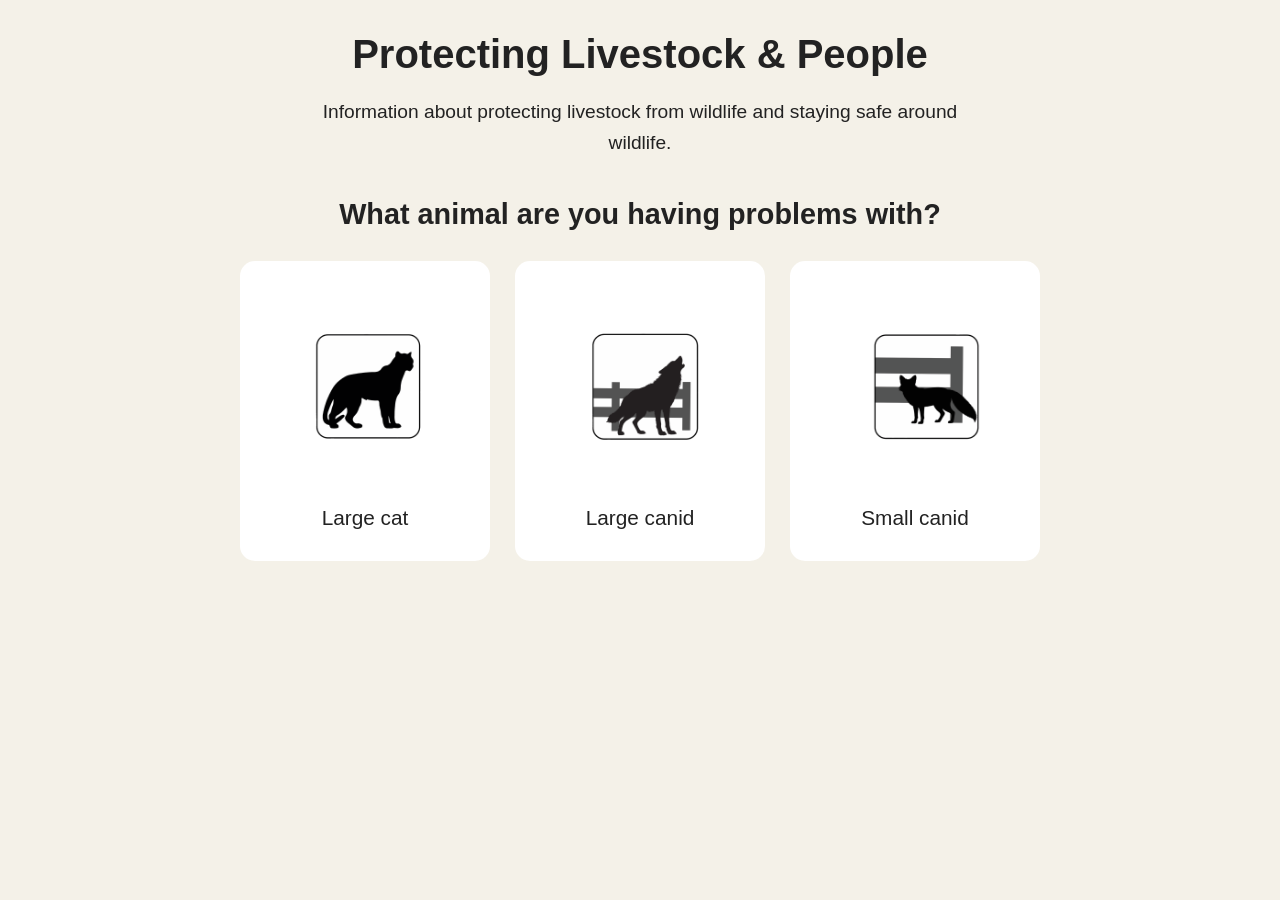
<file: index.html>
<!DOCTYPE html>
<html lang="en">

<head>
    <meta charset="UTF-8">
    <meta name="viewport" content="width=device-width, initial-scale=1.0">

    <title>Protecting Livestock & People</title>

    <link rel="stylesheet" href="style.css">
</head>

<body>

    <h1>Protecting Livestock & People</h1>

    <p>Information about protecting livestock from wildlife and staying safe around wildlife.</p>

    <h2>What animal are you having problems with?</h2>

    <div class="animal-options">

        <a href="Pages/mountain-lion.html" class="animal-button">
            <img src="Images/Mountain Lion Button Small.png" alt="Mountain lion">
            <span>Large cat</span>
        </a>

        <a href="#" class="animal-button">
            <img src="Images/Wolf Button small.png" alt="Wolf">
            <span>Large canid</span>
        </a>

        <a href="#" class="animal-button">
            <img src="Images/Fox  button small.png" alt="Fox">
            <span>Small canid</span>
        </a>

    </div>

</body>

</html>
</file>
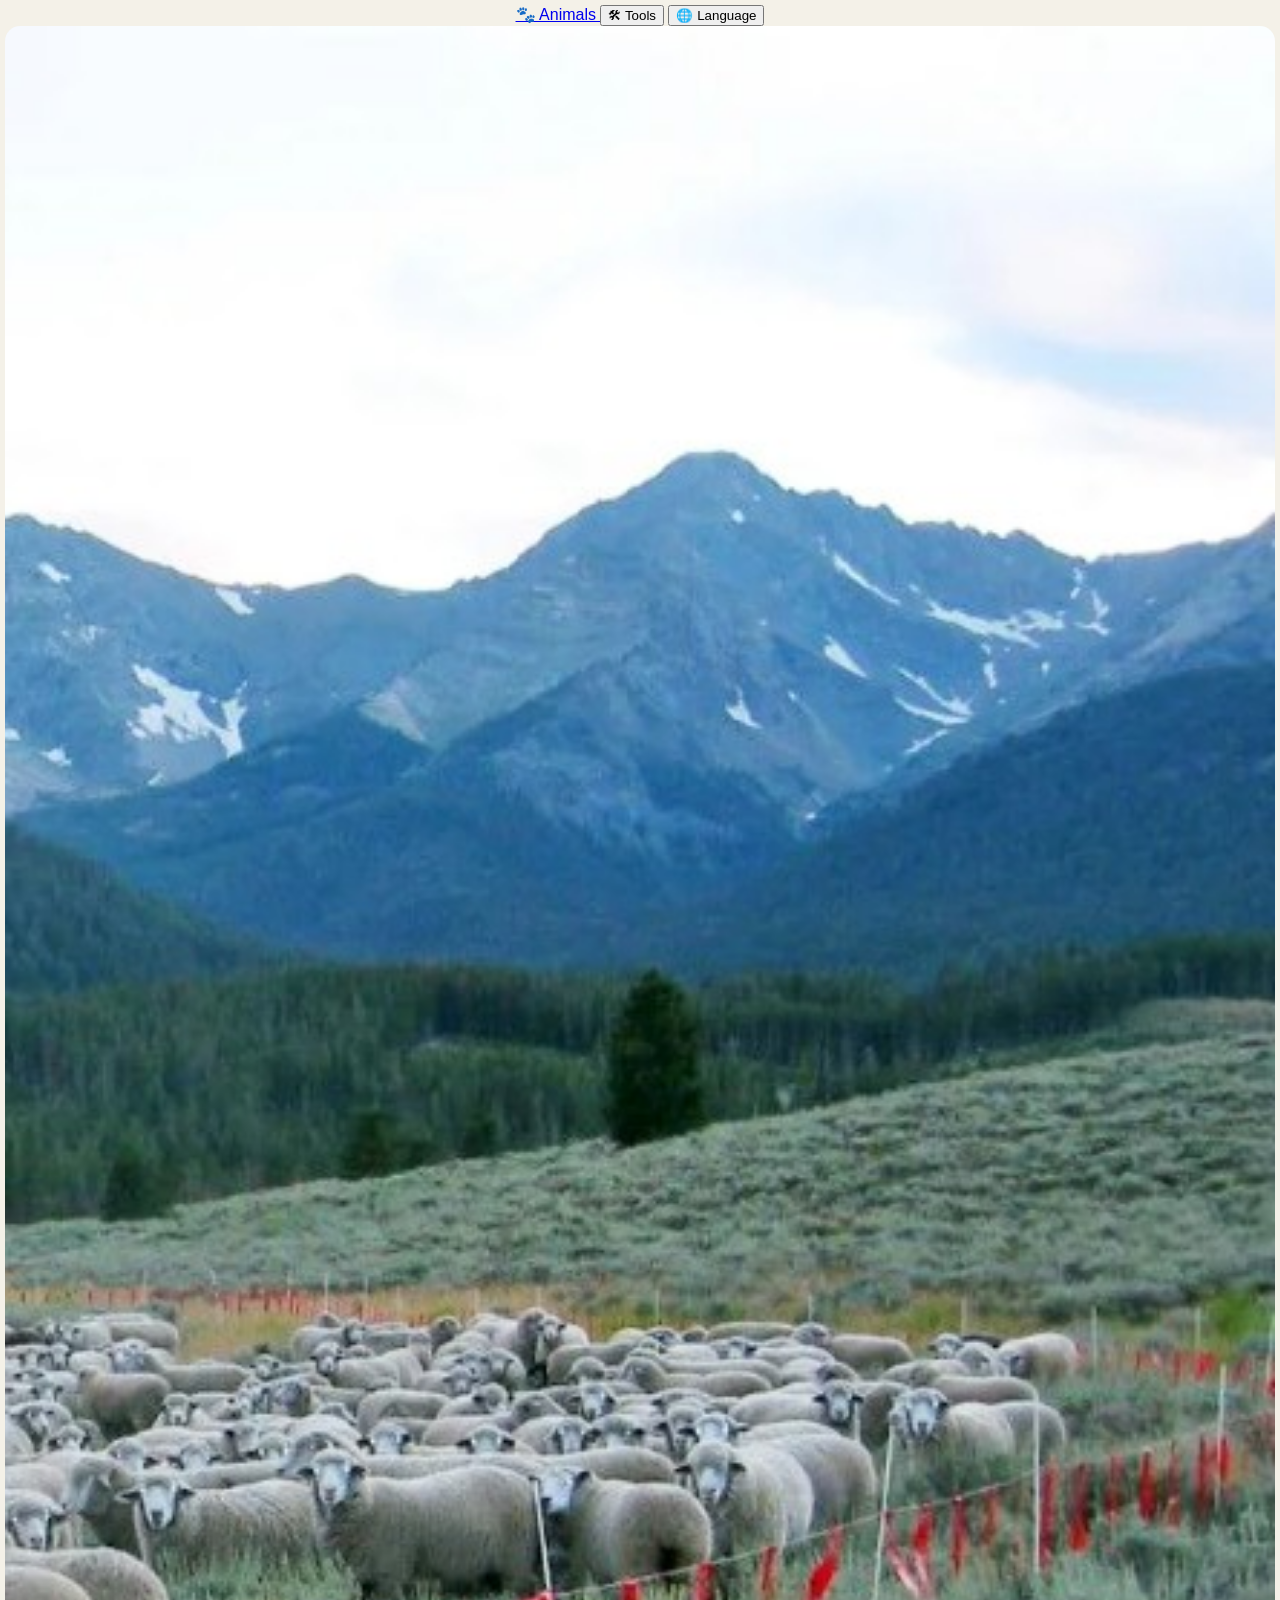
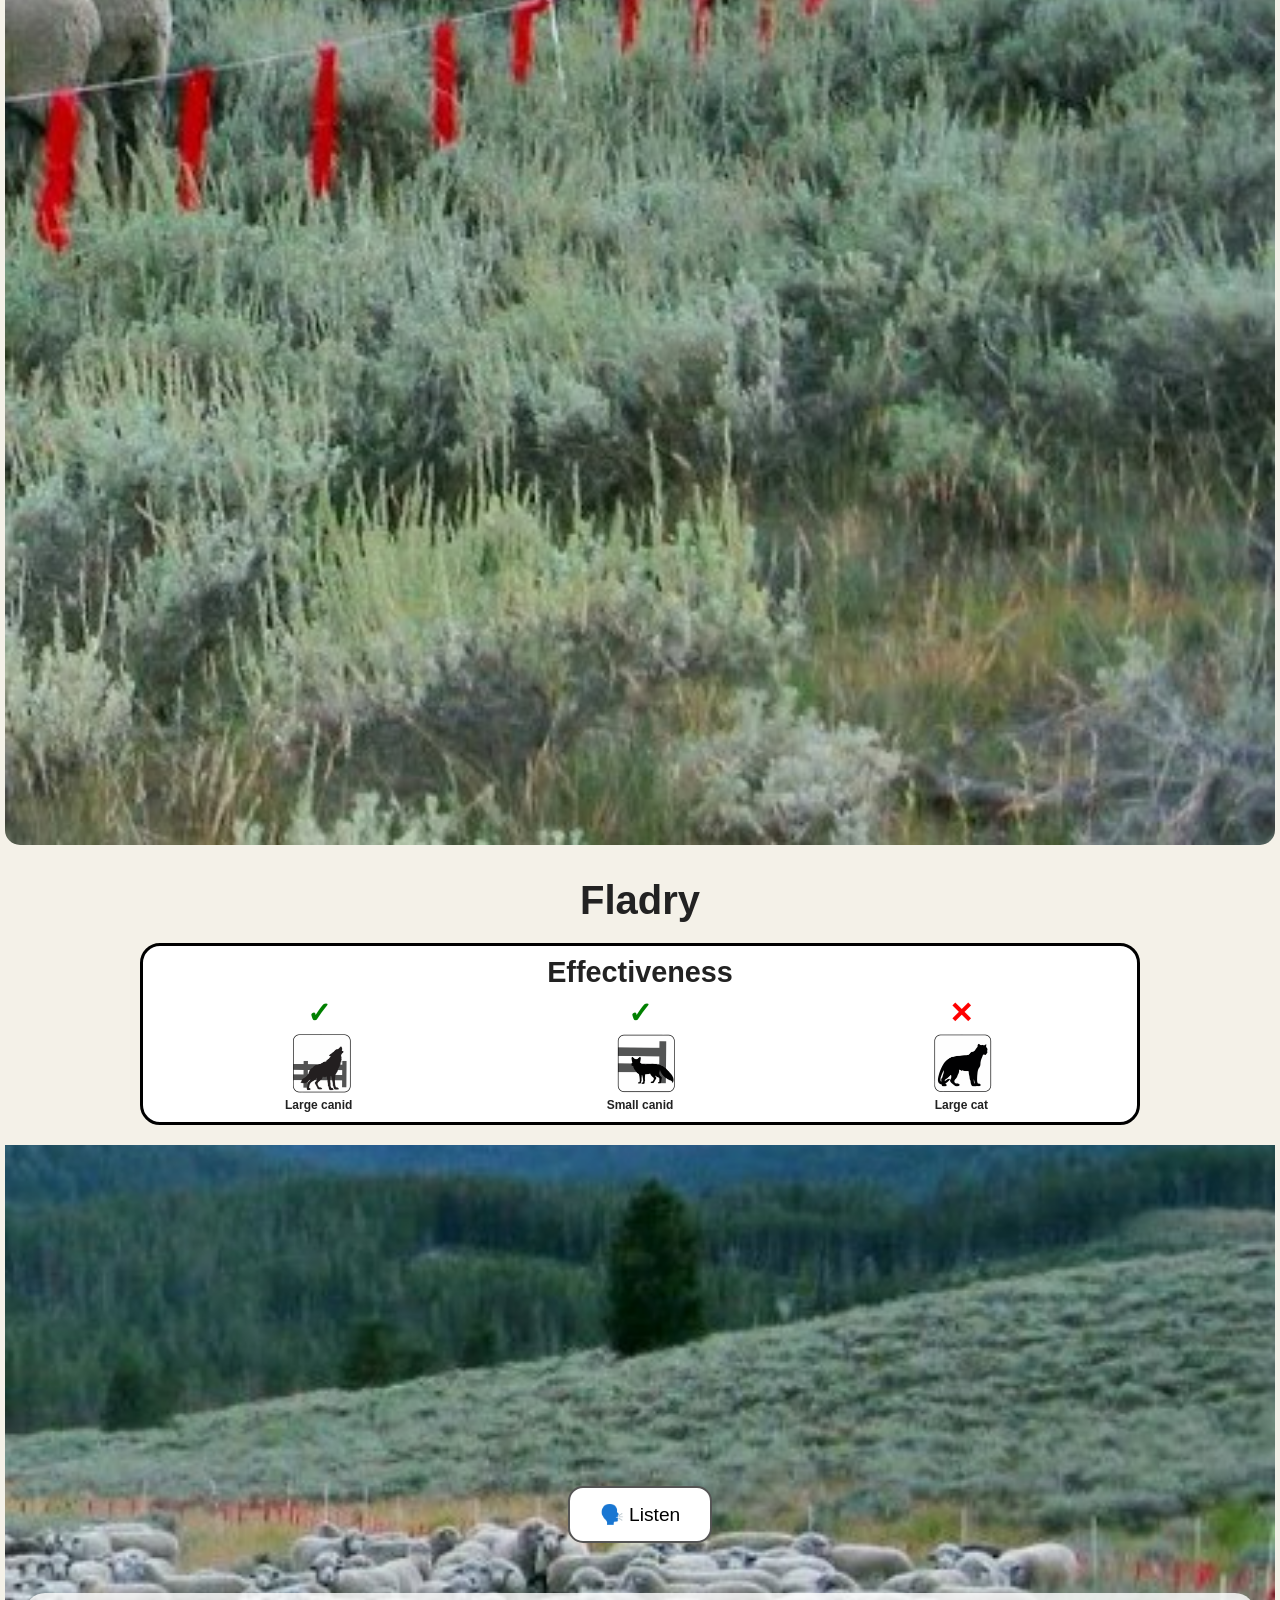
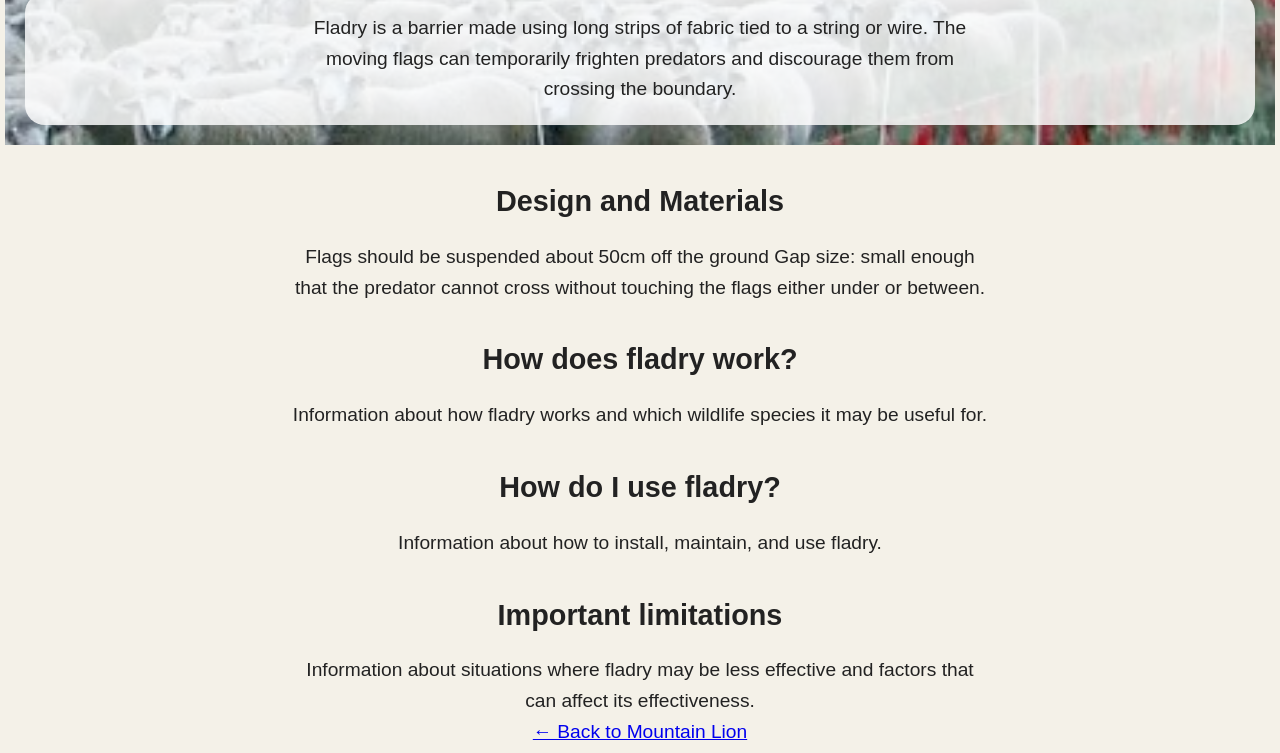
<file: Pages/Fladry.html>
<!DOCTYPE html>
<html lang="en">

<head>
    <meta charset="UTF-8">
    <meta name="viewport" content="width=device-width, initial-scale=1.0">

    <title>Fladry | Protecting Livestock & People</title>

    <link rel="stylesheet" href="../style.css">
</head>

<body>
<nav class="top-nav">

    <a href="../index.html" class="nav-button">
        🐾 Animals
    </a>

    <button class="nav-button">
        🛠 Tools
    </button>

    <button class="nav-button">
        🌐 Language
    </button>

</nav>
    <section class="fladry-intro">

    <img src="../Images/Screenshot fladry landscape.jpg"
         alt="Fladry protecting livestock"
         class="fladry-hero-image">

    <h1>Fladry</h1>

</section>

    <div class="tool-summary">

        <h2>Effectiveness</h2>

        <div class="effectiveness-grid">

            <div class="effectiveness-item effective">
                <span class="symbol">✓</span>

                <img src="../Images/Wolf Button small.png"
                     alt="Wolf">

                <span>Large canid</span>
            </div>

            <div class="effectiveness-item effective">
                <span class="symbol">✓</span>

                <img src="../Images/Fox  button small.png"
                     alt="Fox">

                <span>Small canid</span>
            </div>

            <div class="effectiveness-item not-effective">
                <span class="symbol">✕</span>

                <img src="../Images/Mountain Lion Button Small.png"
                     alt="Mountain lion">

                <span>Large cat</span>
            </div>

        </div>

    </div>

    <section class="fladry-definition">

    <img src="../Images/Screenshot fladry landscape.jpg"
         alt="Fladry protecting livestock"
         class="definition-background">

    <div class="definition-content">

        <button class="listen-button">
            🗣️ Listen
        </button>

        <div class="floating-text">

            <p>
                Fladry is a barrier made using long strips of fabric
                tied to a string or wire. The moving flags can temporarily
                frighten predators and discourage them from crossing
                the boundary.
            </p>

        </div>

    </div>

</section>

<h2>Design and Materials</h2>

    <p>
        Flags should be suspended about 50cm off the ground 
Gap size:  small enough that the predator cannot cross without touching the flags either under or between.  
    </p>



    <h2>How does fladry work?</h2>

    <p>
        Information about how fladry works and which wildlife species
        it may be useful for.
    </p>

    <h2>How do I use fladry?</h2>

    <p>
        Information about how to install, maintain, and use fladry.
    </p>

    <h2>Important limitations</h2>

    <p>
        Information about situations where fladry may be less effective
        and factors that can affect its effectiveness.
    </p>

    <p>
        <a href="mountain-lion.html">← Back to Mountain Lion</a>
    </p>

</body>

</html>
</file>
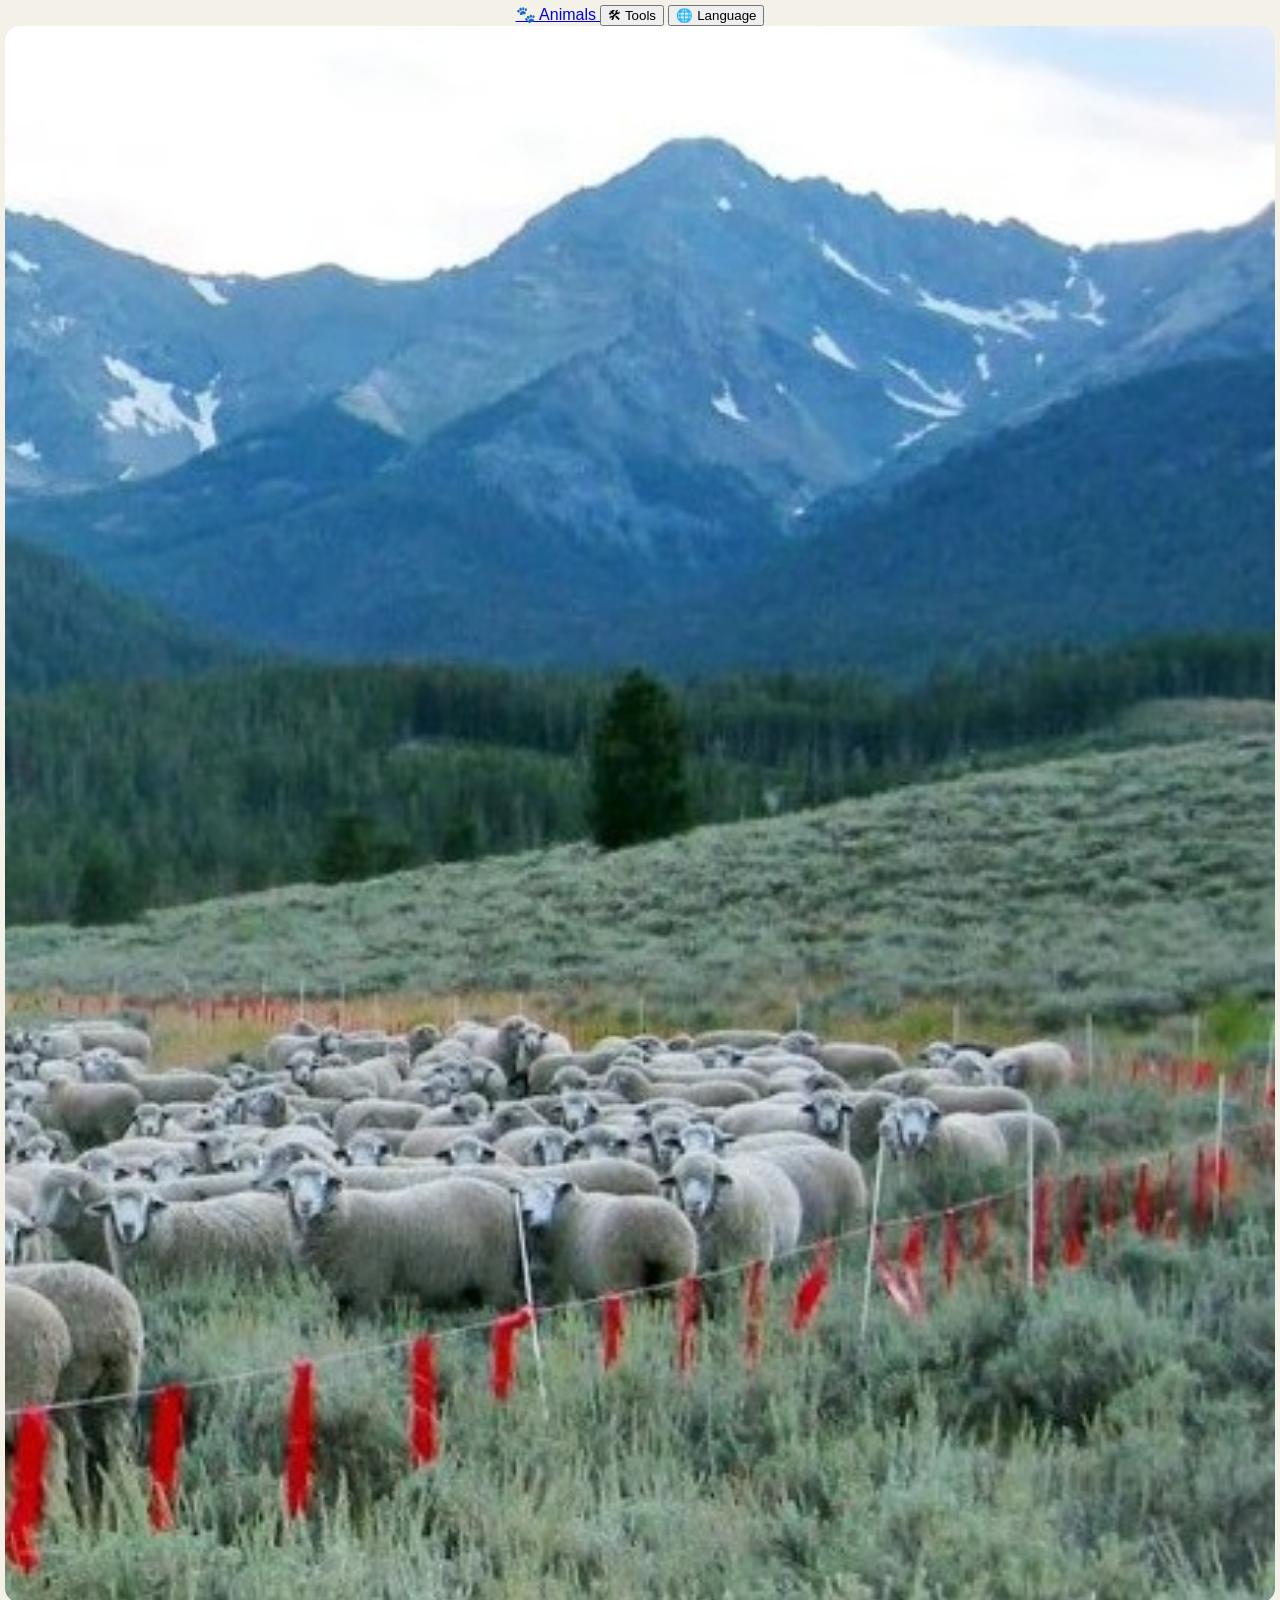
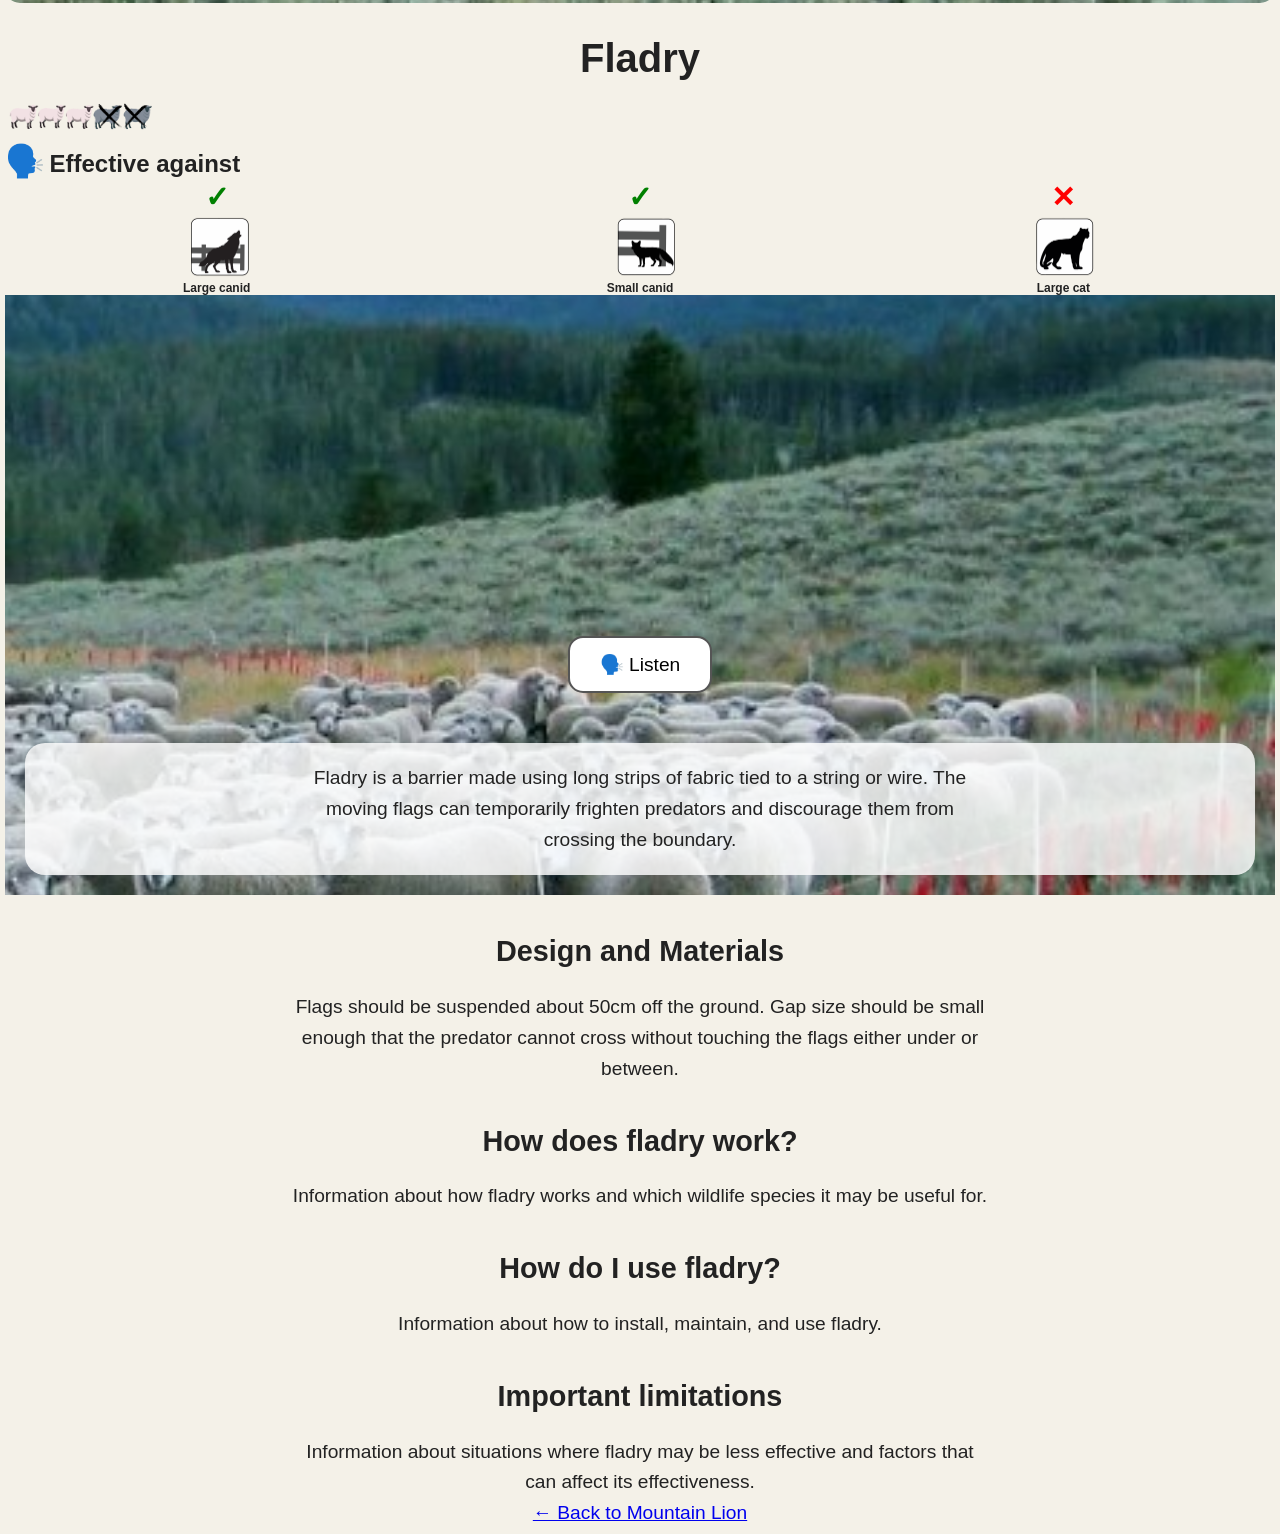
<file: Pages/Fladry2.html>
<!DOCTYPE html>
<html lang="en">

<head>
    <meta charset="UTF-8">
    <meta name="viewport" content="width=device-width, initial-scale=1.0">

    <title>Fladry | Protecting Livestock & People</title>

    <link rel="stylesheet" href="../style.css">
</head>

<body>

    <nav class="top-nav">

        <a href="../index.html" class="nav-button">
            🐾 Animals
        </a>

        <button class="nav-button">
            🛠 Tools
        </button>

        <button class="nav-button">
            🌐 Language
        </button>

    </nav>


    <!-- HERO + EFFECTIVENESS CARD -->

<section class="fladry-intro">

<img src="../Images/Screenshot fladry landscape 3quart.crop.jpg"
     alt="Fladry protecting livestock"
     class="fladry-hero-image">

<h1>Fladry</h1>

<div class="effectiveness-card">

    <div class="effectiveness-content">

    <div class="effectiveness-title">

        <img src="../Images/Effectiveness_Rating_3.png"
             alt="Livestock loss rating"
             class="loss-rating">

        <div class="effectiveness-label">

            <button class="listen-marker" aria-label="Listen to effectiveness information">
                🗣️
            </button>

            <span>Effective against</span>

        </div>

    </div>

        <div class="effectiveness-grid">

            <div class="effectiveness-item effective">

                <span class="symbol">✓</span>

                <img src="../Images/Wolf Button small.png"
                     alt="Wolf">

                <span>Large canid</span>

            </div>


            <div class="effectiveness-item effective">

                <span class="symbol">✓</span>

                <img src="../Images/Fox  button small.png"
                     alt="Fox">

                <span>Small canid</span>

            </div>


            <div class="effectiveness-item not-effective">

                <span class="symbol">✕</span>

                <img src="../Images/Mountain Lion Button Small.png"
                     alt="Mountain lion">

                <span>Large cat</span>

            </div>

        </div>

    </div>

</div>

</section>




    <!-- DEFINITION -->

    <section class="fladry-definition">

        <img src="../Images/Screenshot fladry landscape.jpg"
             alt="Fladry protecting livestock"
             class="definition-background">

        <div class="definition-content">

            <button class="listen-button">

                <span class="listen-icon">🗣️</span>
                <span>Listen</span>

            </button>


            <div class="floating-text">

                <p>
                    Fladry is a barrier made using long strips of fabric
                    tied to a string or wire. The moving flags can temporarily
                    frighten predators and discourage them from crossing
                    the boundary.
                </p>

            </div>

        </div>

    </section>


    <h2>Design and Materials</h2>

    <p>
        Flags should be suspended about 50cm off the ground.
        Gap size should be small enough that the predator cannot
        cross without touching the flags either under or between.
    </p>


    <h2>How does fladry work?</h2>

    <p>
        Information about how fladry works and which wildlife species
        it may be useful for.
    </p>


    <h2>How do I use fladry?</h2>

    <p>
        Information about how to install, maintain, and use fladry.
    </p>


    <h2>Important limitations</h2>

    <p>
        Information about situations where fladry may be less effective
        and factors that can affect its effectiveness.
    </p>


    <p>
        <a href="mountain-lion.html">← Back to Mountain Lion</a>
    </p>

</body>

</html>
</file>
<file: style.css>
.fladry-title-row h1 {
    margin: 10px;
    font-size: 3rem;
    font-weight: bold;
    text-align: left;
}
.fladry-title-row {
    display: flex;
    align-items: center;
    justify-content: space-between;

    margin-bottom: 10px;

    text-align: left;
}

.fladry-title-row h1 {
    margin: 0;
    font-size: 3rem;
    font-weight: bold;

    text-align: left;
}

.fladry-info {
    text-align: left;
}
.fladry-intro {
    position: relative;
    width: 100%;
    margin-bottom: 0px;
}

.fladry-hero-image {
    width: 100%;
    height: auto;
    display: block;
    border-radius: 15px;
}

.fladry-info {
    position: relative;

    background-color: #f4f1e8;

    margin-top: -35px;
    margin-left: 5%;
    margin-right: 5%;

    padding: 20px 10px 20px 10px;

    border-radius: 25px 25px 0 0;

    z-index: 2;

    text-align: left;
}

.fladry-title-row h1 {
    margin: 0;

    font-size: 3rem;
    font-weight: bold;

    text-align: left;
}

.listen-marker {
    padding: 0;

    background: none;
    border: none;

    font-size: 2rem;
    line-height: 1;

    cursor: pointer;
}



.loss-rating {
    width: 33%;
    max-width: 150px;
    height: auto;

    display: block;

    margin: 5px 0 10px 0;
}

.effectiveness-label {
    text-align: left;

    margin-bottom: 5px;
}

.effectiveness-label span {
    font-size: 1.5rem;
    font-weight: bold;
}

.effectiveness-grid {
    display: grid;
    grid-template-columns: repeat(3, 1fr);

    width: 100%;
}


.effectiveness-item {
    min-width: 0;

    text-align: center;

    font-size: 0.75rem;
    font-weight: bold;
}


.effectiveness-item .symbol {
    display: block;

    font-size: 1.8rem;
    line-height: 1;
}


.effectiveness-item img {
    width: 120px;
    height: 70px;

    object-fit: contain;

    display: block;

    margin: 0 auto;
}


.effective .symbol {
    color: green;
}


.not-effective .symbol {
    color: red;
}
body {
    font-family: Arial, sans-serif;
    margin: 0;
    padding: 5px;
    text-align: center;
    background-color: #f4f1e8;
    color: #222222;
}

h1 {
    font-size: 2.5rem;
    margin-bottom: 20px;
}

h2 {
    font-size: 1.8rem;
    margin-top: 40px;
}

p {
    font-size: 1.2rem;
    line-height: 1.6;
    max-width: 700px;
    margin: 0 auto;
}

.animal-options {
    display: flex;
    flex-wrap: wrap;
    justify-content: center;
    gap: 25px;
    margin-top: 30px;
}

.animal-button {
    display: block;
    box-sizing: border-box;
    text-decoration: none;
    color: #222222;

    width: 250px;
    height: 300px;
    padding: 15px;

    border: none;
    border-radius: 15px;
    background-color: white;

    cursor: pointer;
    font-size: 1.3rem;
}

.animal-button img {
    width: 100%;
    height: 220px;
    object-fit: contain;
    display: block;
    margin: 0 auto 10px auto;
}

.animal-button span {
    display: block;
}




.listen-button {
    display: block;
    margin: 15px auto 30px auto;
    padding: 15px 30px;

    background-color: white;
    border: 2px solid #555555;
    border-radius: 15px;

    font-size: 1.2rem;
    cursor: pointer;
}



.fladry-hero-image {
    width: 100%;
    height: auto;
    display: block;
    border-radius: 15px;
}


.fladry-definition {
    position: relative;
    width: 100%;
    min-height: 600px;
    overflow: hidden;
    margin-bottom: 40px;
}
.definition-background {
    position: absolute;
    width: 100%;
    height: 100%;
    object-fit: cover;
    left: 0;
    top: 0;
}

.definition-content {
    position: relative;
    min-height: 600px;

    display: flex;
    flex-direction: column;
    justify-content: flex-end;

    padding: 20px;
    box-sizing: border-box;
}
.floating-text {
    background-color: rgba(255, 255, 255, 0.82);
    padding: 20px;
    border-radius: 20px;

    margin-top: 20px;
}

.tool-summary {
    width: 100%;
    max-width: 1000px;
    margin: 20px auto;
    padding: 10px 15px;

    background-color: white;
    border: 3px solid black;
    border-radius: 20px;
    box-sizing: border-box;
}
.tool-summary h2 {
    margin-top: 0;
    margin-bottom: 10px;
}
</file>
